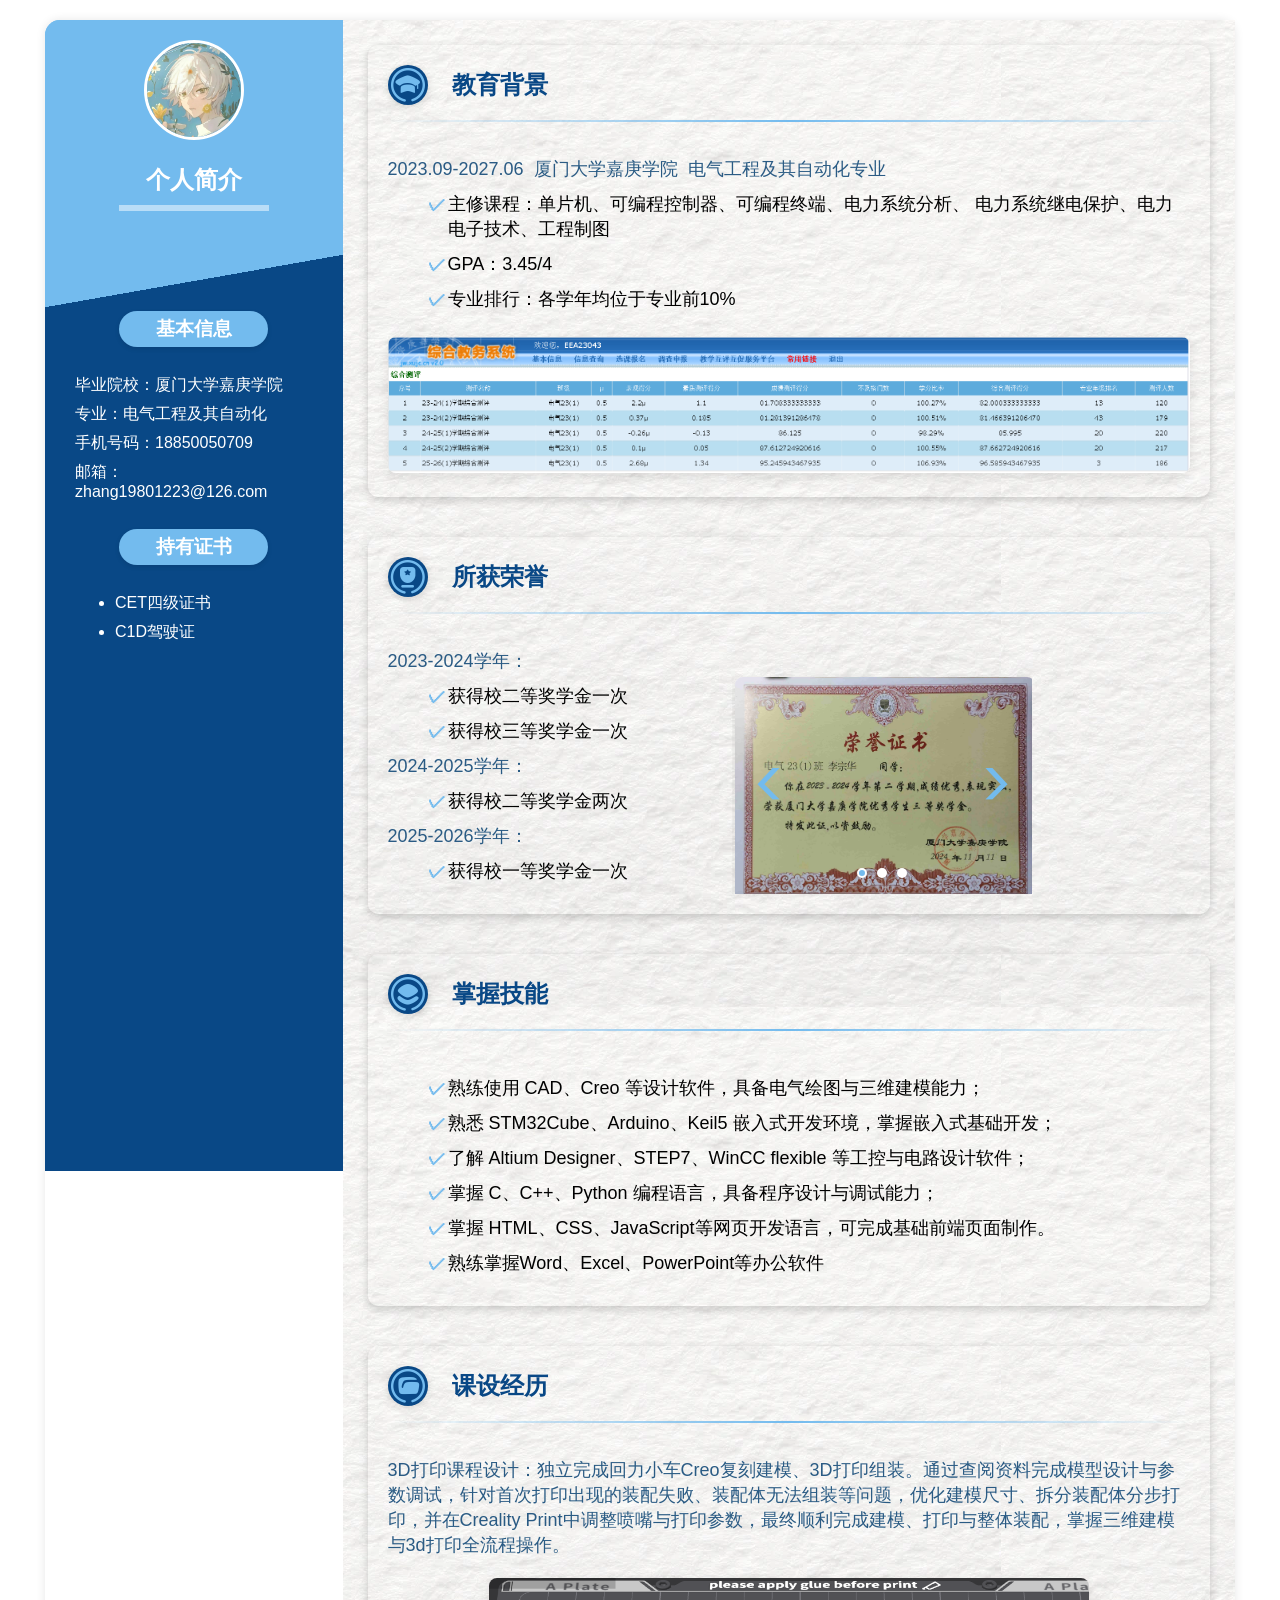
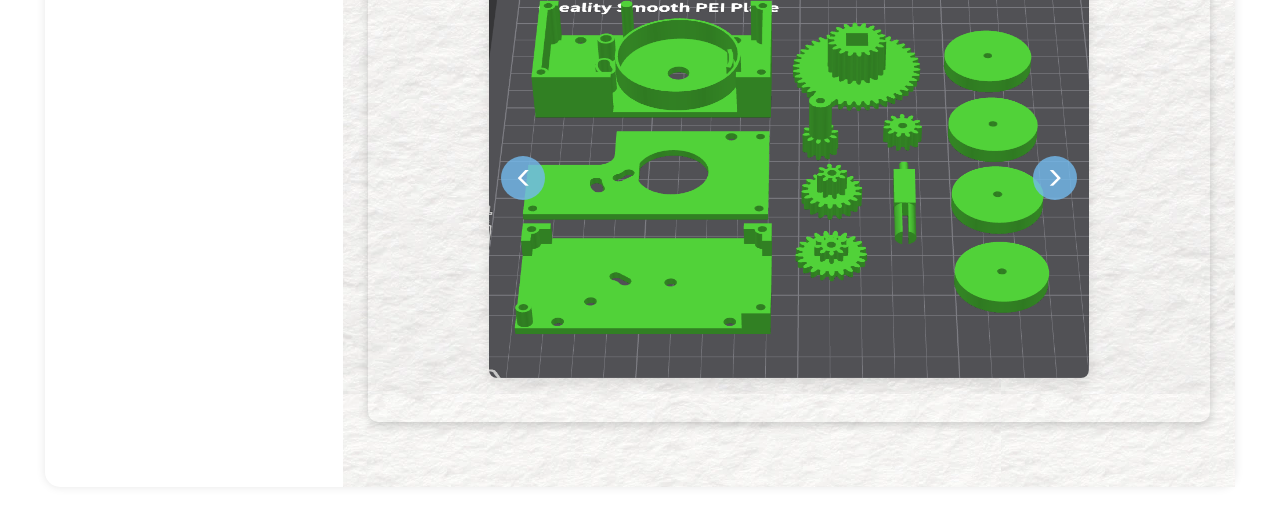
<file: index.html>
<!DOCTYPE html>
<html lang="zh-CN">
<head>
    <meta charset="UTF-8">
    <meta name="viewport" content="width=device-width, initial-scale=1.0">
    <title>个人简介</title>
    <link rel="stylesheet" href="./style.css">
    <!-- 图标库 -->
    <link rel="stylesheet" href="icon_font/iconfont.css">
</head>
<body>
    <div class="body">
        <!-- 左侧边栏 -->
        <div class="left_sidebar">
            <div class="head_photo_background">
                <div class="head_photo">
                    <img src="./image/head_photo.jpg" alt="头像">
                </div>
                <h2 class="left_sidebar_head">个人简介</h2>
            </div>
            <div class="middle"></div>
            <div class="minor_text">
                <h3 class="minor_text_head">基本信息</h3>
                <div class="minor_text_text">
                    <p>毕业院校：厦门大学嘉庚学院</p>
                    <p>专业：电气工程及其自动化</p>
                    <p>手机号码：18850050709</p>
                    <p>邮箱：zhang19801223@126.com</p>
                </div>
                <h3 class="minor_text_head">持有证书</h3>
                <div class="minor_text_text">
                    <ul>
                        <a>
                            <li>CET四级证书</li>
                        </a>
                        <a>
                            <li>C1D驾驶证</li>
                        </a>
                    </ul>
                </div>
                <!-- <h3 class="minor_text_head">待扩展</h3>
                <div>

                </div> -->
            </div>
        </div>
        <!-- 右边内容 -->
        <div class="main_text">
            <div>
                <span class="iconfont icon-jiaoyubeijing icon"></span>
                <h2 class="main_text_head">教育背景</h2>
                <hr>
                <div class="main_text_text">
                    <p>
                        2023.09-2027.06&nbsp;&nbsp;厦门大学嘉庚学院&nbsp;&nbsp;电气工程及其自动化专业
                    </p>
                    <ul>
                        <li>主修课程：单片机、可编程控制器、可编程终端、电力系统分析、
                            电力系统继电保护、电力电子技术、工程制图</li>
                        <li>GPA：3.45/4</li>
                        <li>专业排行：各学年均位于专业前10%</li>
                    </ul>
                </div>
                <a href="./image/score.png" target="_blank">
                    <img src="./image/score.png" alt="成绩图" class="img_score">
                </a>
            </div>
            <div>
                <span class="iconfont icon-rongyujiangxiang icon"></span>
                <h2 class="main_text_head">所获荣誉</h2>
                <hr>
                <div class="main_text_text">
                    <p>2023-2024学年：</p>
                    <ul>
                        <li>获得校二等奖学金一次</li>
                        <li>获得校三等奖学金一次</li>
                    </ul>
                    <p>2024-2025学年：</p>
                    <ul>
                        <li>获得校二等奖学金两次</li>
                    </ul>
                    <p>2025-2026学年：</p>
                    <ul>
                        <li>获得校一等奖学金一次</li>
                    </ul>
                </div>
                <!-- 可切换图片 -->
                <div class="img_slides">
                    <ul class="slides">
                        <input type="radio" id="control-1" name="control" checked>
                        <input type="radio" id="control-2" name="control">
                        <input type="radio" id="control-3" name="control">
                        <!--  左右按钮  -->
                        <div class="navigator slide-1">
                            <label for="control-3">
                            <i class="iconfont icon-qiehuanqizuo"></i>
                            </label>
                            <label for="control-2">
                             <i class="iconfont icon-qiehuanqiyou"></i>
                            </label>
                        </div>
                        <div class="navigator slide-2">
                            <label for="control-1">
                            <i class="iconfont icon-qiehuanqizuo"></i>
                            </label>
                            <label for="control-3">
                            <i class="iconfont icon-qiehuanqiyou"></i>
                            </label>
                        </div>                       
                        <div class="navigator slide-3">
                            <label for="control-2">
                            <i class="iconfont icon-qiehuanqizuo"></i>
                            </label>
                            <label for="control-1">
                            <i class="iconfont icon-qiehuanqiyou"></i>
                            </label>
                        </div>
                        <!--  图片  -->
                        <li class="slide">
                            <a href="./image/cret1.jpg" target="_blank">
                                <img src="./image/cret1.jpg" alt="奖状1" class="img_cret">
                            </a>
                        </li>
                        <li class="slide">
                            <a href="./image/cret2.jpg" target="_blank">
                                <img src="./image/cret2.jpg" alt="奖状2" class="img_cret">
                            </a>
                        </li>
                        <li class="slide">
                            <a href="./image/cret3.jpg" target="_blank">
                                <img src="./image/cret3.jpg" alt="奖状3" class="img_cret">
                            </a>
                        </li>
                        <!-- 下方小点 -->
                        <div class="controls-visible">
                            <label for="control-1"></label>
                            <label for="control-2"></label>
                            <label for="control-3"></label>
                        </div>
                    </ul>
                </div>
            </div>
            <div>
                <span class="iconfont icon-zhangwojineng icon"></span>
                <h2 class="main_text_head">掌握技能</h2>
                <hr>
                <div class="main_text_text">
                    <ul>
                        <li>
                            熟练使用 CAD、Creo 等设计软件，具备电气绘图与三维建模能力；
                        </li>
                        <li>
                            熟悉 STM32Cube、Arduino、Keil5 嵌入式开发环境，掌握嵌入式基础开发；
                        </li>
                        <li>
                            了解 Altium Designer、STEP7、WinCC flexible 等工控与电路设计软件；
                        </li>
                        <li>
                            掌握 C、C++、Python 编程语言，具备程序设计与调试能力；
                        </li>
                        <li>
                            掌握 HTML、CSS、JavaScript等网页开发语言，可完成基础前端页面制作。
                        </li>
                        <li>
                            熟练掌握Word、Excel、PowerPoint等办公软件
                        </li>
                    </ul>
                </div>
            </div>
            <div>
                <span class="iconfont icon-xiangmujingyan icon"></span>
                <h2 class="main_text_head">课设经历</h2>
                <hr>
                <div class="main_text_text">
                    <p>
                        3D打印课程设计：独立完成回力小车Creo复刻建模、3D打印组装。通过查阅资料完成模型设计与参数调试，针对首次打印出现的装配失败、装配体无法组装等问题，优化建模尺寸、拆分装配体分步打印，并在Creality Print中调整喷嘴与打印参数，最终顺利完成建模、打印与整体装配，掌握三维建模与3d打印全流程操作。
                    </p>
                    <div class="wrap-3d">
                        <div class="btn left iconfont icon-qiehuanqizuo"></div>
                        <div class="btn right iconfont icon-qiehuanqiyou"></div>
                        <div class="track-3d">
                            <img src="./image/3d1.png" alt="3D打印">
                            <img src="./image/3d2.jpg" alt="3D打印">
                            <img src="./image/3d3.jpg" alt="3D打印">
                            <img src="./image/3d1.png" alt="3D打印">
                            <img src="./image/3d2.jpg" alt="3D打印">
                            <img src="./image/3d3.jpg" alt="3D打印">
                        </div>
                    </div>
                </div>
                <div>
                    <!-- 其他待扩展课设 -->
                </div>
            </div>
    </div>
</body>
</html>
</file>
<file: style.css>
*{
    margin: 0;
    box-sizing: border-box;
    font-family: "Microsoft Yahei",sans-serif;
    scroll-behavior: smooth;
}
.body{
    display: flex;
    max-width: 1190px;
    margin: 20px auto;
    box-shadow: 0 0 10px rgba(0, 0, 0, 0.1);
    border-radius: 15px;
    animation: fadeIn 1s ease-in-out;
}
.main_text{
    width: 75%;
    padding: 25px;
    background: white;
    background-image: url(./image/background_image.webp);
    background-size:auto;
}
.left_sidebar{
    width: 25%;
    background-color: #73bbee;
    color: white;
    transition: all 0.3s ease;
    position: sticky;
    top: 0; 
    height: calc(100vh - 40px); 
    border-radius: 15px 0 0 15px;
}
.left_sidebar:hover{
    box-shadow: inset 0 0 20px rgba(0, 0, 0, 0.1);
}
.head_photo_background{
    background: #73bbee;
    padding-bottom: 40px;
    border-radius: 15px 0 0 0;
}
.left_sidebar_head{
    text-align: center;
    color: white;
    animation: slideDown 0.8s ease;
    padding-bottom: 15px;        
    position: relative;
}
.left_sidebar_head::after {
    content: "";
    position: absolute;
    left: 50%;
    transform: translateX(-50%); 
    bottom: 0;
    width: 150px; 
    height: 6px; 
    background-color: rgba(255, 255, 255, 0.5);
}
.head_photo{
    text-align: center;
    margin-bottom: 20px;
    padding-top: 20px;
}
.head_photo img{
    width: 100px;
    height: 100px;
    border-radius: 50%;
    border: 3px solid white;
    animation: scaleIn 1s ease;
    transition: transform 0.3s ease;
}
.head_photo img:hover{
    transform: scale(1.1) rotate(5deg);
}
.middle{
    height: 60px;
    background: linear-gradient(170deg,#73bbee 50%,#094886 50%);
}
.minor_text{
    background-color: #094886;
    height: 100%;
}
.minor_text_head{
    background-color: #73bbee;
    color: white;
    padding: 5px;
    border-radius: 20px;
    text-align: center;
    width: 50%;
    margin: 0 auto;
    transition: all 0.3s ease;
    box-shadow: 0 2px 5px rgba(0, 0, 0, 0.1);
}
.minor_text_head:hover{
    transform: translateX(5px);
    background-color: #5aa8e6;
}
.minor_text_text{
    color: white;
    padding: 20px 30px 20px;
    /* 从左边淡入 */
    animation: fadeInLeft 1s ease;
}
.minor_text_text p, .minor_text_text li{
    margin: 8px 0;
    transition: all 0.2s ease;
}
.minor_text_text p:hover, .minor_text_text li:hover{
    transform: translateX(3px);
    color: #e6f7ff;
}
.main_text > div{
    margin-bottom: 40px;
    padding: 20px;
    border-radius: 10px;
    background: transparent;
    box-shadow: 0 3px 10px rgba(0, 0, 0, 0.18);
    transition: all 0.4s ease;
    animation: fadeInUp 1s ease;
}
.main_text > div:hover{
    transform: translateY(-5px);
    box-shadow: 0 8px 20px rgba(0, 0, 0, 0.28);
}
.main_text_head{
    display: inline-block;
    margin-left: 20px;
    vertical-align: middle;
    color: #094886;
    font-weight: bold;
    position: relative;
}
.main_text_head::after{
    content: "";
    position: absolute;
    bottom: -5px;
    left: 0;
    width: 0;
    height: 2px;
    background-color: #73bbee;
    transition: width 0.5s ease;
}
.main_text > div:hover .main_text_head::after{
    width: 100%;
}
.icon{
    width: 40px;
    height: 40px;
    border-radius: 50%;
    display: inline-block;
    vertical-align: middle;
    transition: all 0.5s ease;
    box-shadow: 0 2px 8px rgba(0, 0, 0, 0.15);
    background-color: #094886;
    color: #73bbee;
    text-align: center;
    font-size: 40px !important;
    line-height: 40px;
}
.icon:hover{
    transform: rotate(360deg) scale(1.1);
}
hr{
    border: none;
    height: 2px;
    background: linear-gradient(to right, transparent, #73bbee, transparent);
    margin: 15px 0;
}
.main_text_text{
    margin-top: 20px;
    font-size: large;
    line-height: 25px;
    display: inline-block;
}
.main_text_text p{
    color: #2a5b84; 
}
.main_text_text li{
    margin: 10px 0 10px 20px;
    transition: all 0.3s ease;
    list-style-type: none;
    position: relative;
}
.main_text_text li::before{
    content: "✓";
    color: #73bbee;
    font-weight: bold;
    position: absolute;
    left: -20px;
    transition: all 0.3s ease;
}
.main_text_text li:hover{
    color: #094886;
    transform: translateX(5px);
}
.main_text_text li:hover::before{
    color: #5aa8e6;
    transform: scale(1.2);
}
.img_score, .img_3d{
    border-radius: 8px;
    margin-top: 15px;
    box-shadow: 0 4px 12px rgba(0, 0, 0, 0.1);
    transition: all 0.5s ease;
    cursor: pointer;
}
.img_score{
    width: 100%;
}
.img_3d{
    width: 50%;
}
.img_cret{
    width: 100%;
    display: inline-block;
    margin: 1%;
    border-radius: 8px;
    box-shadow: 0 4px 12px rgba(0, 0, 0, 0.1);
    transition: all 0.5s ease;
    cursor: pointer;
}
.img_score:hover, .img_3d:hover, .img_cret:hover{
    transform: scale(1.02);
    box-shadow: 0 6px 15px rgba(0, 0, 0, 0.15);
}
/*          图片按钮点击切换            */
.img_slides{
    margin-left: 100px;
    vertical-align: bottom;
    display: inline-block;
}
ul.slides {
    position: relative;
    width: 300px;
    height: 220px;
    list-style: none;
    margin: 0;
    padding: 0;
    overflow: hidden;
}
li.slide {
    margin: 0;
    padding: 0;
    width: inherit;
    height: inherit;
    position: absolute;
    top: 0;
    left: 0;
    transition: .5s transform ease-in-out;
}
.slide:nth-of-type(1) {
    left: 0%;
}
.slide:nth-of-type(2) {
    left: 100%;
}
.slide:nth-of-type(3) {
    left: 200%;
}
input[type="radio"] {
    position: relative;
    z-index: 100;
    display: none;
}
/* 底部小点 */
.controls-visible {
    position: absolute;
    width: 100%;
    bottom: 12px;
    text-align: center;
}
.controls-visible label {
    display: inline-block;
    width: 10px;
    height: 10px;
    background-color: #fff;
    border-radius: 50%;
    margin: 0 3px;
    border: 2px solid #fff;
}
.slides input[type="radio"]:nth-of-type(1):checked ~ .controls-visible label:nth-of-type(1) {
    background-color: #73bbee;
}
.slides input[type="radio"]:nth-of-type(2):checked ~ .controls-visible label:nth-of-type(2) {
    background-color: #73bbee;
}
.slides input[type="radio"]:nth-of-type(3):checked ~ .controls-visible label:nth-of-type(3) {
    background-color: #73bbee;
}
.slides input[type="radio"]:nth-of-type(1):checked ~ .slide {
    transform: translatex(0%);
}
.slides input[type="radio"]:nth-of-type(2):checked ~ .slide {
    transform: translatex(-100%);
}
.slides input[type="radio"]:nth-of-type(3):checked ~ .slide {
    transform: translatex(-200%);
}
.navigator {
    position: absolute;
    top: 50%;
    transform: translatey(-50%);
    width: 100%;
    z-index: 100;
    padding: 0 20px;
    display: flex;
    justify-content: space-between;
    box-sizing: border-box;
    display: none;
}
.navigator i {
    font-size: 32px;
    color: #73bbee;
}
.slides input[type="radio"]:nth-of-type(1):checked ~ .navigator:nth-of-type(1) {
    display: flex;
}
.slides input[type="radio"]:nth-of-type(2):checked ~ .navigator:nth-of-type(2) {
    display: flex;
}
.slides input[type="radio"]:nth-of-type(3):checked ~ .navigator:nth-of-type(3) {
    display: flex;
}
/****************************************/
/*          图片按钮悬停滚动播放          */
.wrap-3d {
    position: relative;
    width: 600px;
    height: 400px;
    overflow: hidden;
    border-radius: 8px;
    box-shadow: 0 4px 12px rgba(0,0,0,0.1);
    margin: 20px auto;
}
.track-3d {
    display: flex;
    width: 3600px;
    height: 100%;
}
.track-3d img {
    width: 600px;
    height: 100%;
}
.btn {
    position: absolute;
    top: 50%;
    transform: translateY(-50%);
    width: 44px;
    height: 44px;
    background: rgba(115, 187, 238, 0.8);
    color: #fff;
    border-radius: 50%;
    text-align: center;
    line-height: 44px;
    cursor: pointer;
    z-index: 10;
}
.btn:hover {
    background: #73bbee;
}
.left { left: 12px; }
.right { right: 12px; }
/* 悬停按钮才动 */
.left:hover ~ .track-3d {
    animation: goRight3d 6s linear infinite;
}
.right:hover ~ .track-3d {
    animation: goLeft3d 6s linear infinite;
}
/****************************************/
/* 动画关键帧定义 */
@keyframes goLeft3d {
0% { transform: translateX(0); }
100% { transform: translateX(-1800px); }
}
@keyframes goRight3d {
0% { transform: translateX(-1800px); }
100% { transform: translateX(0); }
}
@keyframes fadeIn {
    from { opacity: 0; }
    to { opacity: 1; }
}
@keyframes slideDown {
    from { transform: translateY(-20px); opacity: 0; }
    to { transform: translateY(0); opacity: 1; }
}
@keyframes scaleIn {
    from { transform: scale(0.8); opacity: 0; }
    to { transform: scale(1); opacity: 1; }
}
@keyframes fadeInLeft {
    from { transform: translateX(-20px); opacity: 0; }
    to { transform: translateX(0); opacity: 1; }
}
@keyframes fadeInUp {
    from { transform: translateY(20px); opacity: 0; }
    to { transform: translateY(0); opacity: 1; }
}
/* 响应式适配 */
@media (max-width: 768px) {
    .body {
        flex-direction: column;
    }
    .left_sidebar, .main_text {
        width: 100%;
        position: static;
        border-radius: 25px 25px 0 0;
    }
    .head_photo_background{
        border-radius: 25px 25px 0 0;
    }
    .middle{
        background:#094886;
        background: linear-gradient(to bottom, #73bbee, #094886);
    }
    .minor_text_text p{
        text-align: center;
    }
    .minor_text_text li{
        text-align: center;
        list-style: none;
    }
    .main_text_text li{
        margin-left: 0;
    }
    .img_slides{
        display: inline;
    }
    .img_cret {
        width: 100%;
        margin: 5px 0;
    }
}
@media (max-width: 992px) {
        .img_slides{
        margin-left: 0;
    }
    .wrap-3d {
        width: 300px;
        height: 200px;
    }
    .track-3d {
        width: 1800px;
        height: auto;
    }
    .track-3d img {
        width: 300px;
        height: auto;
    }
}
</file>
<file: icon_font/iconfont.css>
@font-face {
  font-family: "iconfont"; /* Project id  */
  src: url('iconfont.ttf?t=1780135381136') format('truetype');
}

.iconfont {
  font-family: "iconfont" !important;
  font-size: 16px;
  font-style: normal;
  -webkit-font-smoothing: antialiased;
  -moz-osx-font-smoothing: grayscale;
}

.icon-qiehuanqiyou:before {
  content: "\3464";
}

.icon-qiehuanqizuo:before {
  content: "\3465";
}

.icon-jiaoyubeijing:before {
  content: "\e67d";
}

.icon-xiaoyuanjingli:before {
  content: "\e67e";
}

.icon-xiangmujingyan:before {
  content: "\e67f";
}

.icon-rongyujiangxiang:before {
  content: "\e680";
}

.icon-xingquaihao:before {
  content: "\e681";
}

.icon-guanlijingyan:before {
  content: "\e682";
}

.icon-gerenxinxi:before {
  content: "\e683";
}

.icon-zhangwojineng:before {
  content: "\e684";
}
</file>
